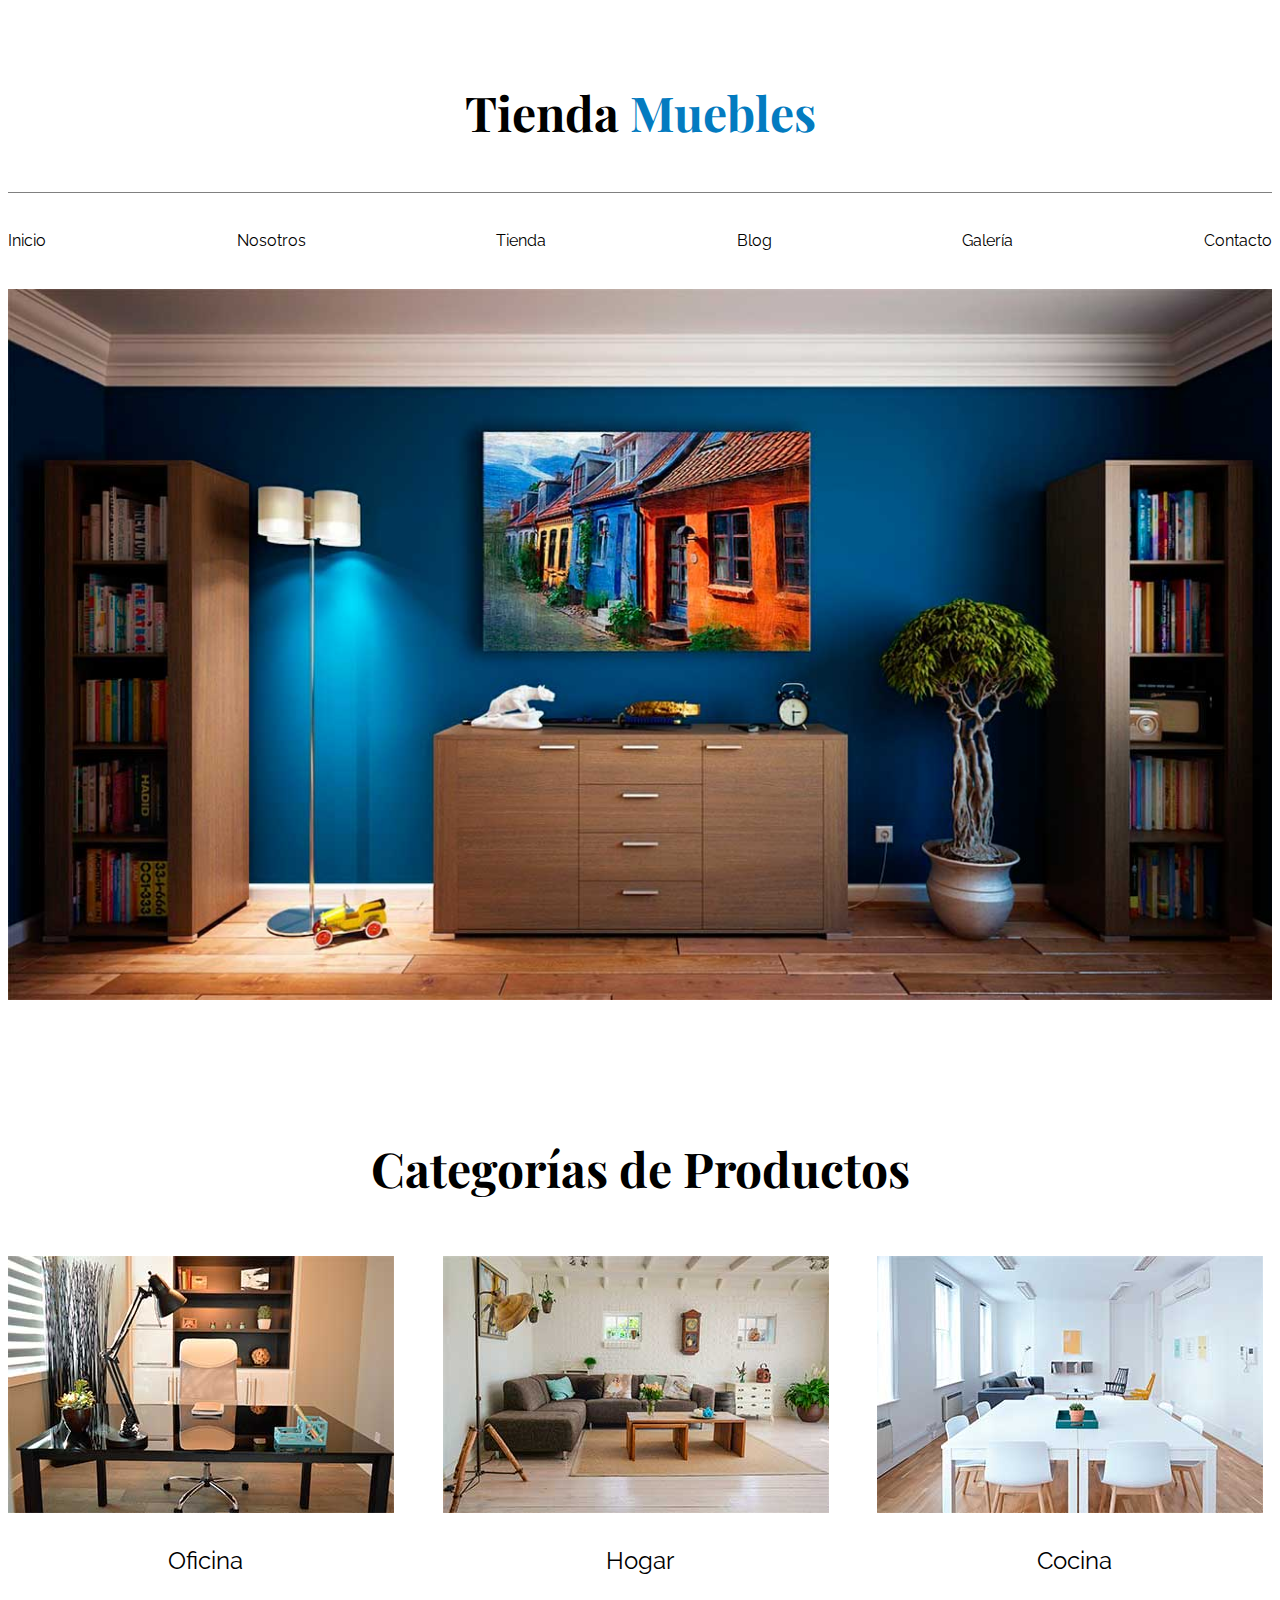
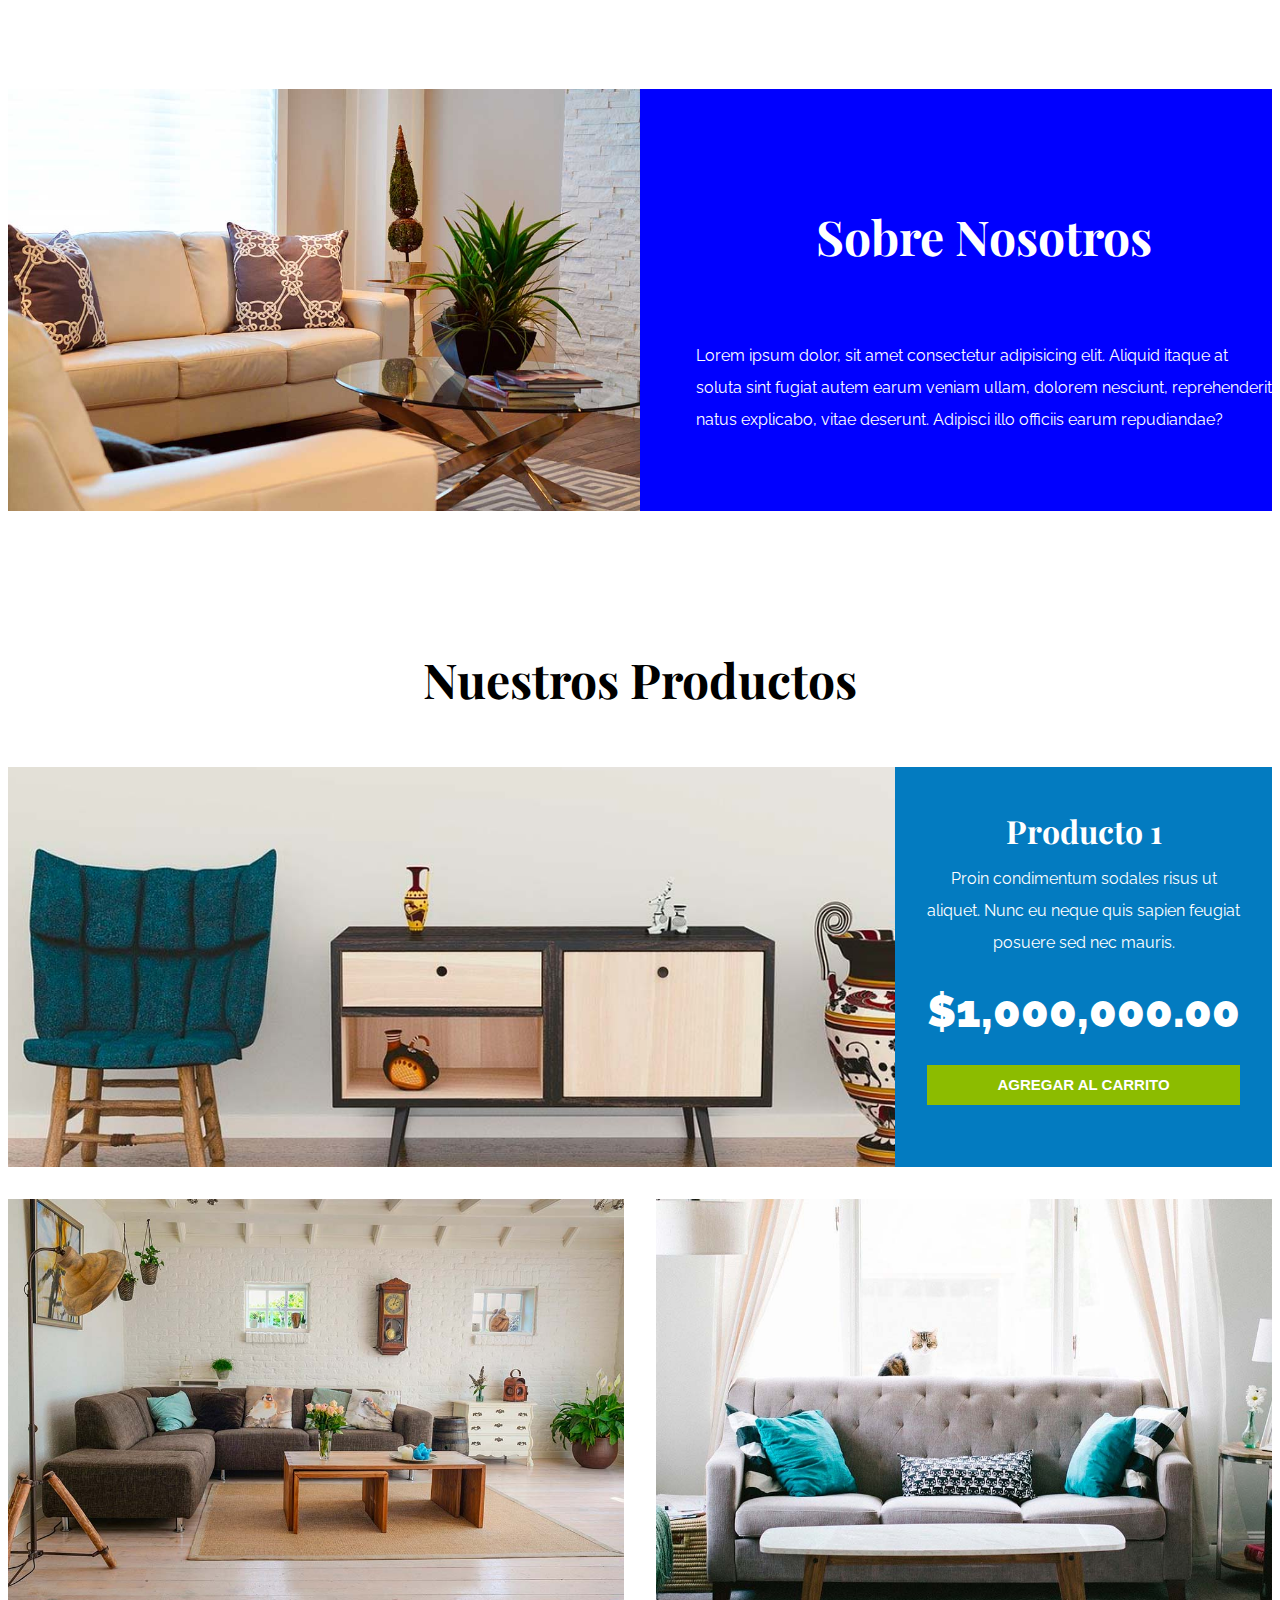
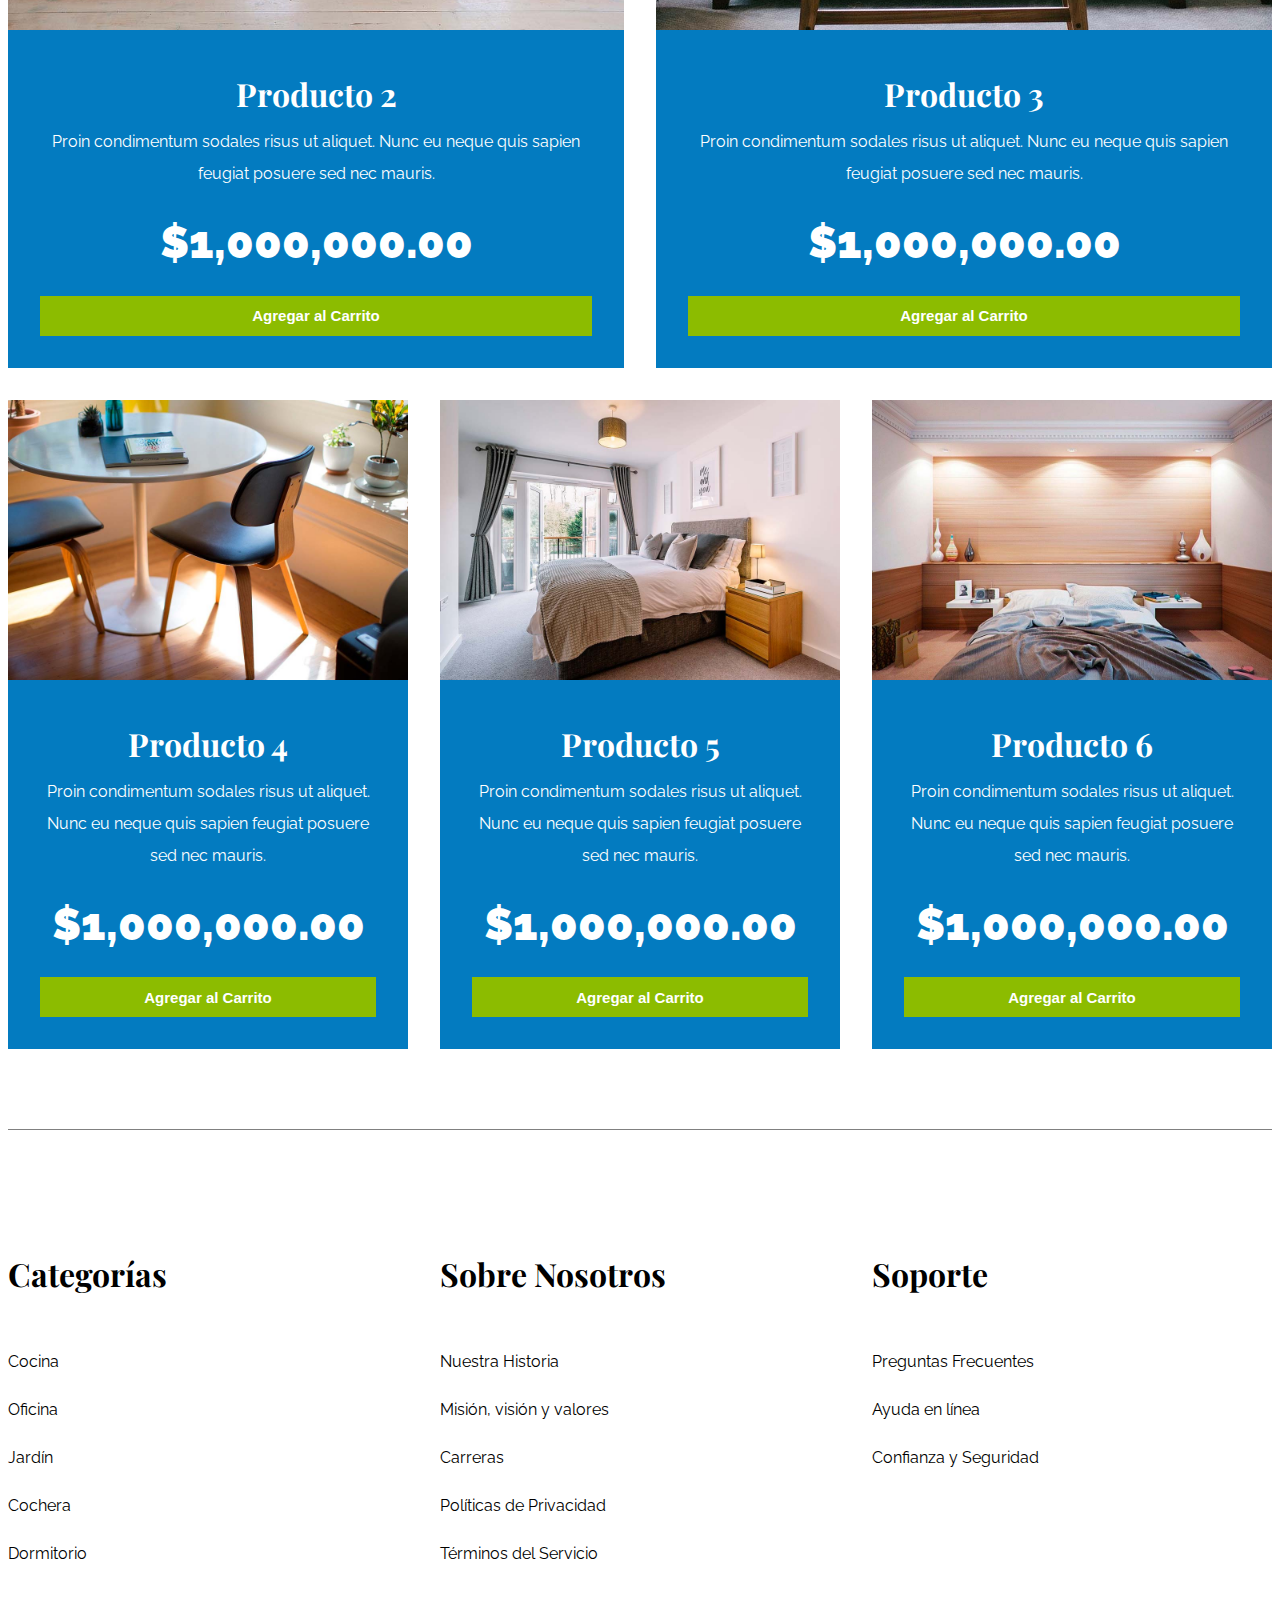
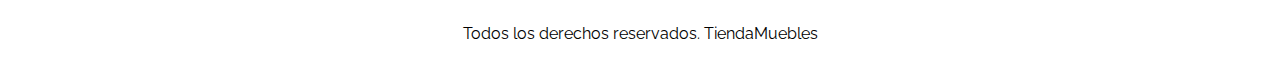
<file: index.html>
<!DOCTYPE html>
<html lang="en">
  <head>
    <meta charset="UTF-8" />
    <meta name="viewport" content="width=device-width, initial-scale=1.0" />
    <link rel="stylesheet" href="./styles.css" />
    <title>Document</title>
  </head>
  <body>
    <header>
      <h1 class="titulo">Tienda <span class="mueble">Muebles</span></h1>
      <div class="navegacion">
        <nav>
          <ul>
            <li><a href="#">Inicio</a></li>
            <li><a href="/nosotros.html">Nosotros</a></li>
            <li><a href="/tienda.html">Tienda</a></li>
            <li><a href="/blog.html">Blog</a></li>
            <li><a href="/galeria.html">Galería</a></li>
            <li><a href="/contacto.html">Contacto</a></li>
          </ul>
        </nav>
      </div>
    </header>
    <img class="imagen-1" src="/img/principal.jpg" alt="imagen principal" />
    <main>
      <section class="categories">
        <h2>Categorías de Productos</h2>
        <div class="listado">
          <div>
            <img src="/img/categoria1.jpg" alt="" />
            <a href="#">Oficina</a>
          </div>
          <div>
            <img src="/img/categoria2.jpg" alt="" />
            <a href="#">Hogar</a>
          </div>
          <div>
            <img src="/img/categoria3.jpg" alt="" />
            <a href="#">Cocina</a>
          </div>
        </div>
      </section>
      <section class="sobre-nosotros">
        <img src="/img/nosotros.jpg" alt="" />
        <div class="nosotros">
          <h2>Sobre Nosotros</h2>
          <p>
            Lorem ipsum dolor, sit amet consectetur adipisicing elit. Aliquid
            itaque at soluta sint fugiat autem earum veniam ullam, dolorem
            nesciunt, reprehenderit natus explicabo, vitae deserunt. Adipisci
            illo officiis earum repudiandae?
          </p>
        </div>
      </section>
      <section class="principal">
        <h2>Nuestros Productos</h2>
        <div class="lista-productos">
          <article class="producto">
            <img src="/img/producto1.jpg" alt="" />
            <div class="texto-producto">
              <h3>Producto 1</h3>
              <p>
                Proin condimentum sodales risus ut aliquet. Nunc eu neque quis
                sapien feugiat posuere sed nec mauris.
              </p>
              <p class="precio">$1,000,000.00</p>
              <button class="btn">AGREGAR AL CARRITO</button>
            </div>
          </article>
          <article class="producto">
            <img src="/img/producto2.jpg" alt="" />
            <div class="texto-producto">
              <h3>Producto 2</h3>
              <p>
                Proin condimentum sodales risus ut aliquet. Nunc eu neque quis
                sapien feugiat posuere sed nec mauris.
              </p>
              <p class="precio">$1,000,000.00</p>
              <button class="btn">Agregar al Carrito</button>
            </div>
          </article>
          <article class="producto">
            <img src="/img/producto3.jpg" alt="" />
            <div class="texto-producto">
              <h3>Producto 3</h3>
              <p>
                Proin condimentum sodales risus ut aliquet. Nunc eu neque quis
                sapien feugiat posuere sed nec mauris.
              </p>
              <p class="precio">$1,000,000.00</p>
              <button class="btn">Agregar al Carrito</button>
            </div>
          </article>
          <article class="producto">
            <img src="/img/producto4.jpg" alt="" />
            <div class="texto-producto">
              <h3>Producto 4</h3>
              <p>
                Proin condimentum sodales risus ut aliquet. Nunc eu neque quis
                sapien feugiat posuere sed nec mauris.
              </p>
              <p class="precio">$1,000,000.00</p>
              <button class="btn">Agregar al Carrito</button>
            </div>
          </article>
          <article class="producto">
            <img src="/img/producto5.jpg" alt="" />
            <div class="texto-producto">
              <h3>Producto 5</h3>
              <p>
                Proin condimentum sodales risus ut aliquet. Nunc eu neque quis
                sapien feugiat posuere sed nec mauris.
              </p>
              <p class="precio">$1,000,000.00</p>
              <button class="btn">Agregar al Carrito</button>
            </div>
          </article>
          <article class="producto">
            <img src="/img/producto6.jpg" alt="" />
            <div class="texto-producto">
              <h3>Producto 6</h3>
              <p>
                Proin condimentum sodales risus ut aliquet. Nunc eu neque quis
                sapien feugiat posuere sed nec mauris.
              </p>
              <p class="precio">$1,000,000.00</p>
              <button class="btn">Agregar al Carrito</button>
            </div>
          </article>
        </div>
      </section>
    </main>
    <footer>
      <div class="grid-footer container">
        <div>
          <h3>Categorías</h3>
          <nav class="menu">
            <a href="#">Cocina</a>
            <a href="#">Oficina</a>
            <a href="#">Jardín</a>
            <a href="#">Cochera</a>
            <a href="#">Dormitorio</a>
          </nav>
        </div>
        <div>
          <h3>Sobre Nosotros</h3>
          <nav class="menu">
            <a href="#">Nuestra Historia</a>
            <a href="#">Misión, visión y valores</a>
            <a href="#">Carreras</a>
            <a href="#">Políticas de Privacidad</a>
            <a href="#">Términos del Servicio</a>
          </nav>
        </div>
        <div>
          <h3>Soporte</h3>
          <nav class="menu">
            <a href="#">Preguntas Frecuentes</a>
            <a href="#">Ayuda en línea</a>
            <a href="#">Confianza y Seguridad</a>
          </nav>
        </div>
      </div>
      <p class="derechos">Todos los derechos reservados. TiendaMuebles</p>
    </footer>
  </body>
</html>
</file>
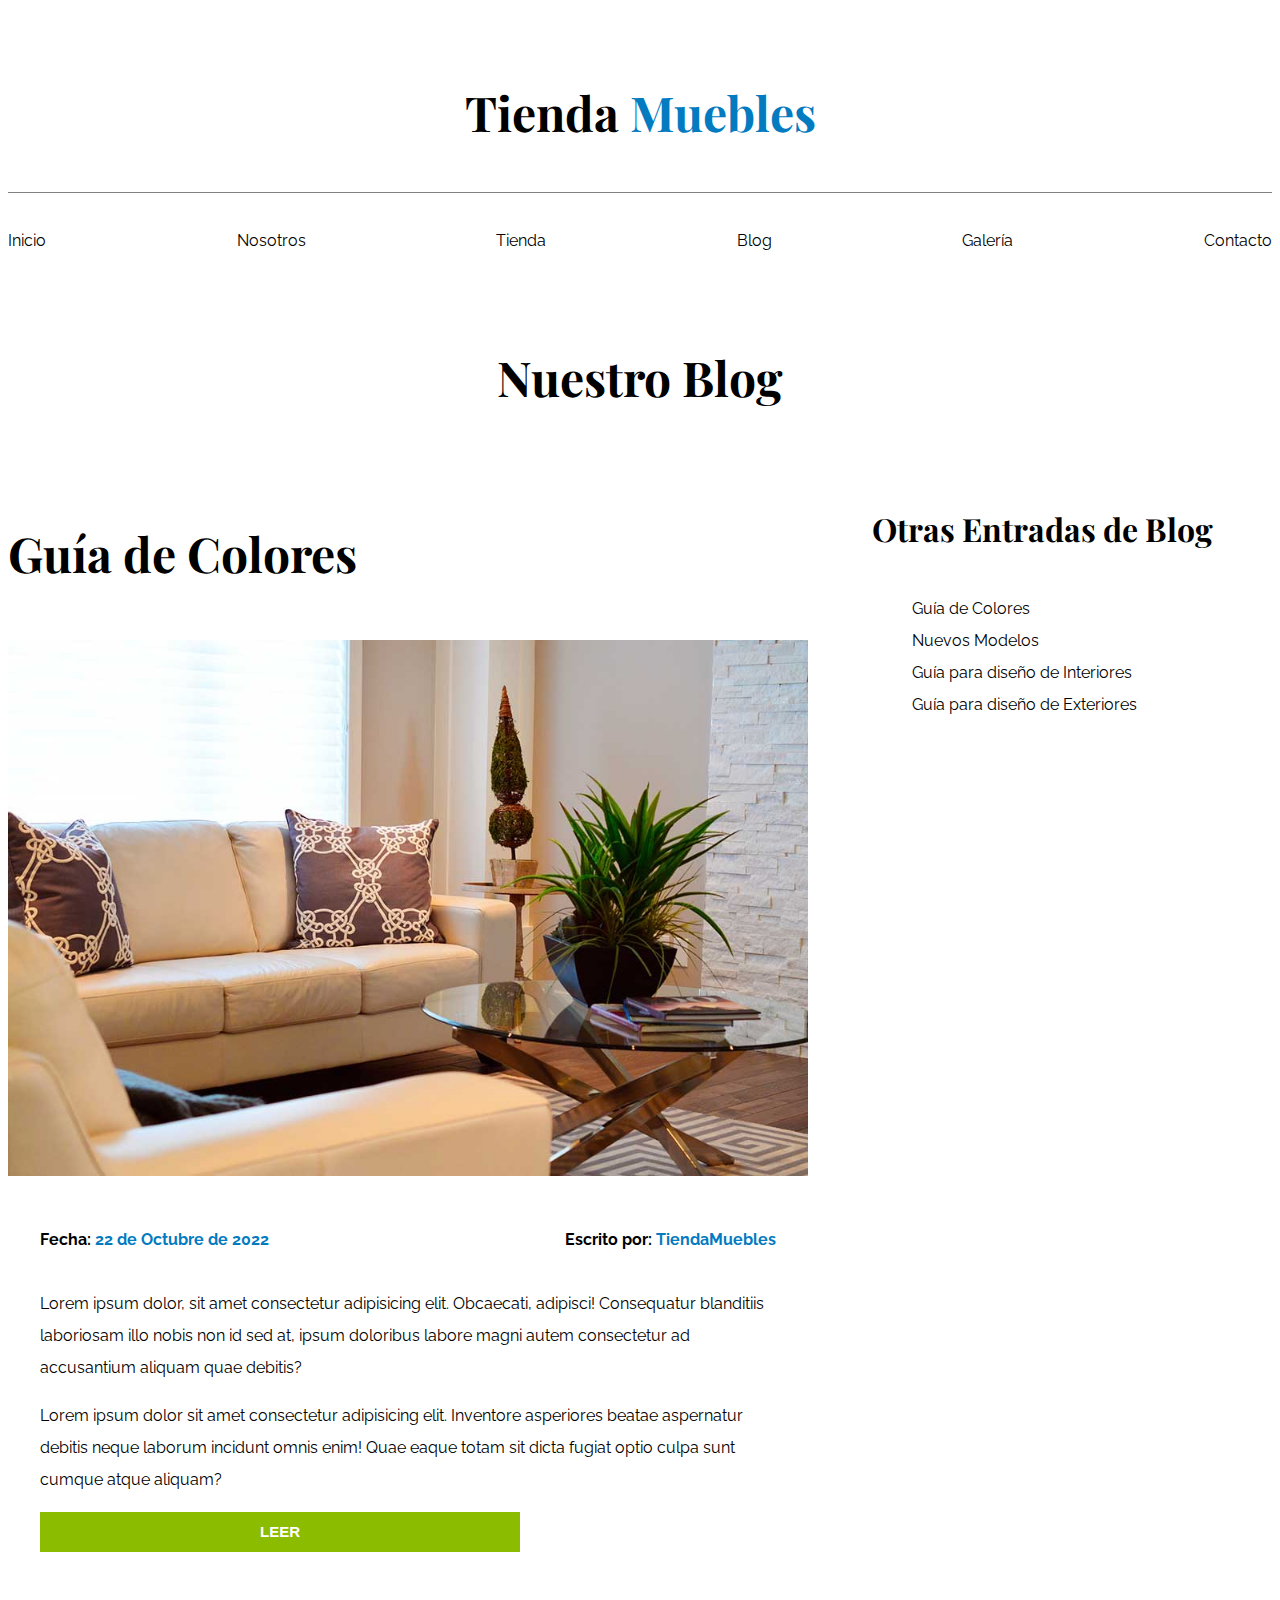
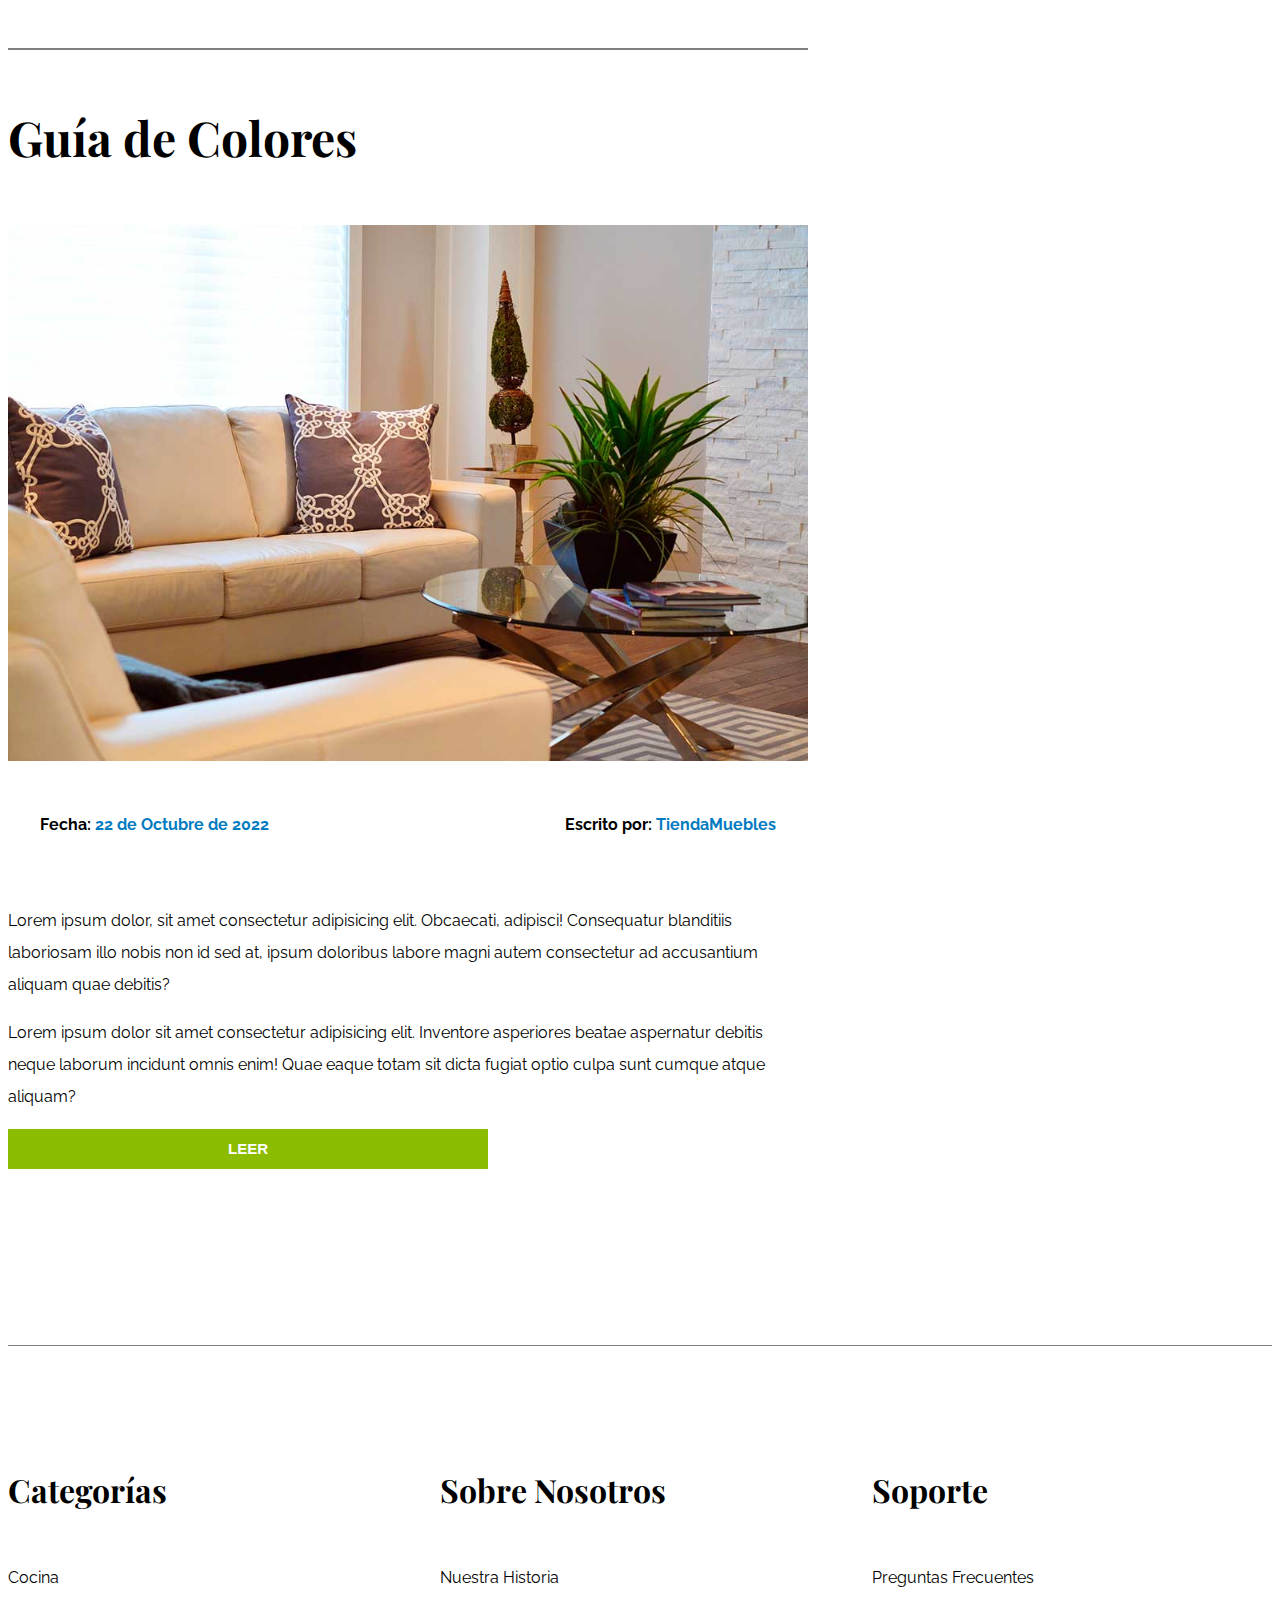
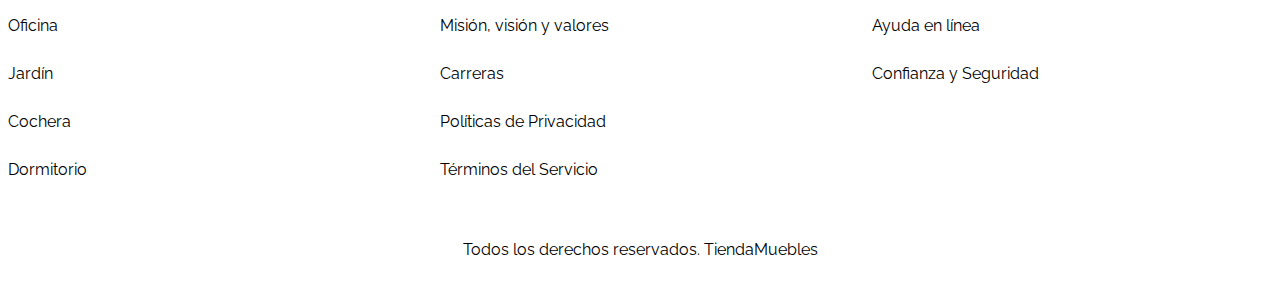
<file: blog.html>
<!DOCTYPE html>
<html lang="en">
  <head>
    <meta charset="UTF-8" />
    <meta name="viewport" content="width=device-width, initial-scale=1.0" />
    <link rel="stylesheet" href="./styles.css" />
    <title>Document</title>
  </head>
  <body>
    <div>
      <header>
        <h1 class="titulo">Tienda <span class="mueble">Muebles</span></h1>
        <div class="navegacion">
          <nav>
            <ul>
              <li><a href="/index.html">Inicio</a></li>
              <li><a href="/nosotros.html">Nosotros</a></li>
              <li><a href="/tienda.html">Tienda</a></li>
              <li><a href="/blog.html">Blog</a></li>
              <li><a href="/galeria.html">Galería</a></li>
              <li><a href="/contacto.html">Contacto</a></li>
            </ul>
          </nav>
        </div>
      </header>
      <main class="container">
        <h2>Nuestro Blog</h2>
        <section class="blog-contain">
          <div class="blog">
            <article class="presentacion">
              <h2>Guía de Colores</h2>
              <div>
                <img src="/img/nosotros.jpg" alt="" />
              </div>
              <div class="texto-blog">
                <div class="texto-base">
                  <p>Fecha: <span>22 de Octubre de 2022</span></p>
                  <p>Escrito por: <span>TiendaMuebles</span></p>
                </div>
                <div>
                  <p>
                    Lorem ipsum dolor, sit amet consectetur adipisicing elit.
                    Obcaecati, adipisci! Consequatur blanditiis laboriosam illo
                    nobis non id sed at, ipsum doloribus labore magni autem
                    consectetur ad accusantium aliquam quae debitis?
                  </p>
                  <p>
                    Lorem ipsum dolor sit amet consectetur adipisicing elit.
                    Inventore asperiores beatae aspernatur debitis neque laborum
                    incidunt omnis enim! Quae eaque totam sit dicta fugiat optio
                    culpa sunt cumque atque aliquam?
                  </p>
                  <button class="btn max-width">LEER</button>
                </div>
              </div>
            </article>
            <article class="presentacion">
              <h2>Guía de Colores</h2>
              <div>
                <img src="/img/nosotros.jpg" alt="" />
              </div>
              <div class="texto-blog">
                <div class="texto-base">
                  <p>Fecha: <span>22 de Octubre de 2022</span></p>
                  <p>Escrito por: <span>TiendaMuebles</span></p>
                </div>
              </div>
              <div>
                <p>
                  Lorem ipsum dolor, sit amet consectetur adipisicing elit.
                  Obcaecati, adipisci! Consequatur blanditiis laboriosam illo
                  nobis non id sed at, ipsum doloribus labore magni autem
                  consectetur ad accusantium aliquam quae debitis?
                </p>
                <p>
                  Lorem ipsum dolor sit amet consectetur adipisicing elit.
                  Inventore asperiores beatae aspernatur debitis neque laborum
                  incidunt omnis enim! Quae eaque totam sit dicta fugiat optio
                  culpa sunt cumque atque aliquam?
                </p>
                <button class="btn max-width">LEER</button>
              </div>
            </article>
          </div>
          <aside>
            <h3>Otras Entradas de Blog</h3>
            <ul>
              <li>
                <a href="#">Guía de Colores</a>
              </li>
              <li>
                <a href="#">Nuevos Modelos</a>
              </li>
              <li>
                <a href="#">Guía para diseño de Interiores</a>
              </li>
              <li>
                <a href="#">Guía para diseño de Exteriores</a>
              </li>
            </ul>
          </aside>
        </section>
        
      </main>
      <footer>
        <div class="grid-footer container">
          <div>
            <h3>Categorías</h3>
            <nav class="menu">
              <a href="#">Cocina</a>
              <a href="#">Oficina</a>
              <a href="#">Jardín</a>
              <a href="#">Cochera</a>
              <a href="#">Dormitorio</a>
            </nav>
          </div>
          <div>
            <h3>Sobre Nosotros</h3>
            <nav class="menu">
              <a href="#">Nuestra Historia</a>
              <a href="#">Misión, visión y valores</a>
              <a href="#">Carreras</a>
              <a href="#">Políticas de Privacidad</a>
              <a href="#">Términos del Servicio</a>
            </nav>
          </div>
          <div>
            <h3>Soporte</h3>
            <nav class="menu">
              <a href="#">Preguntas Frecuentes</a>
              <a href="#">Ayuda en línea</a>
              <a href="#">Confianza y Seguridad</a>
            </nav>
          </div>
        </div>
        <p class="derechos">Todos los derechos reservados. TiendaMuebles</p>
      </footer>
    </div>
  </body>
</html>
</file>
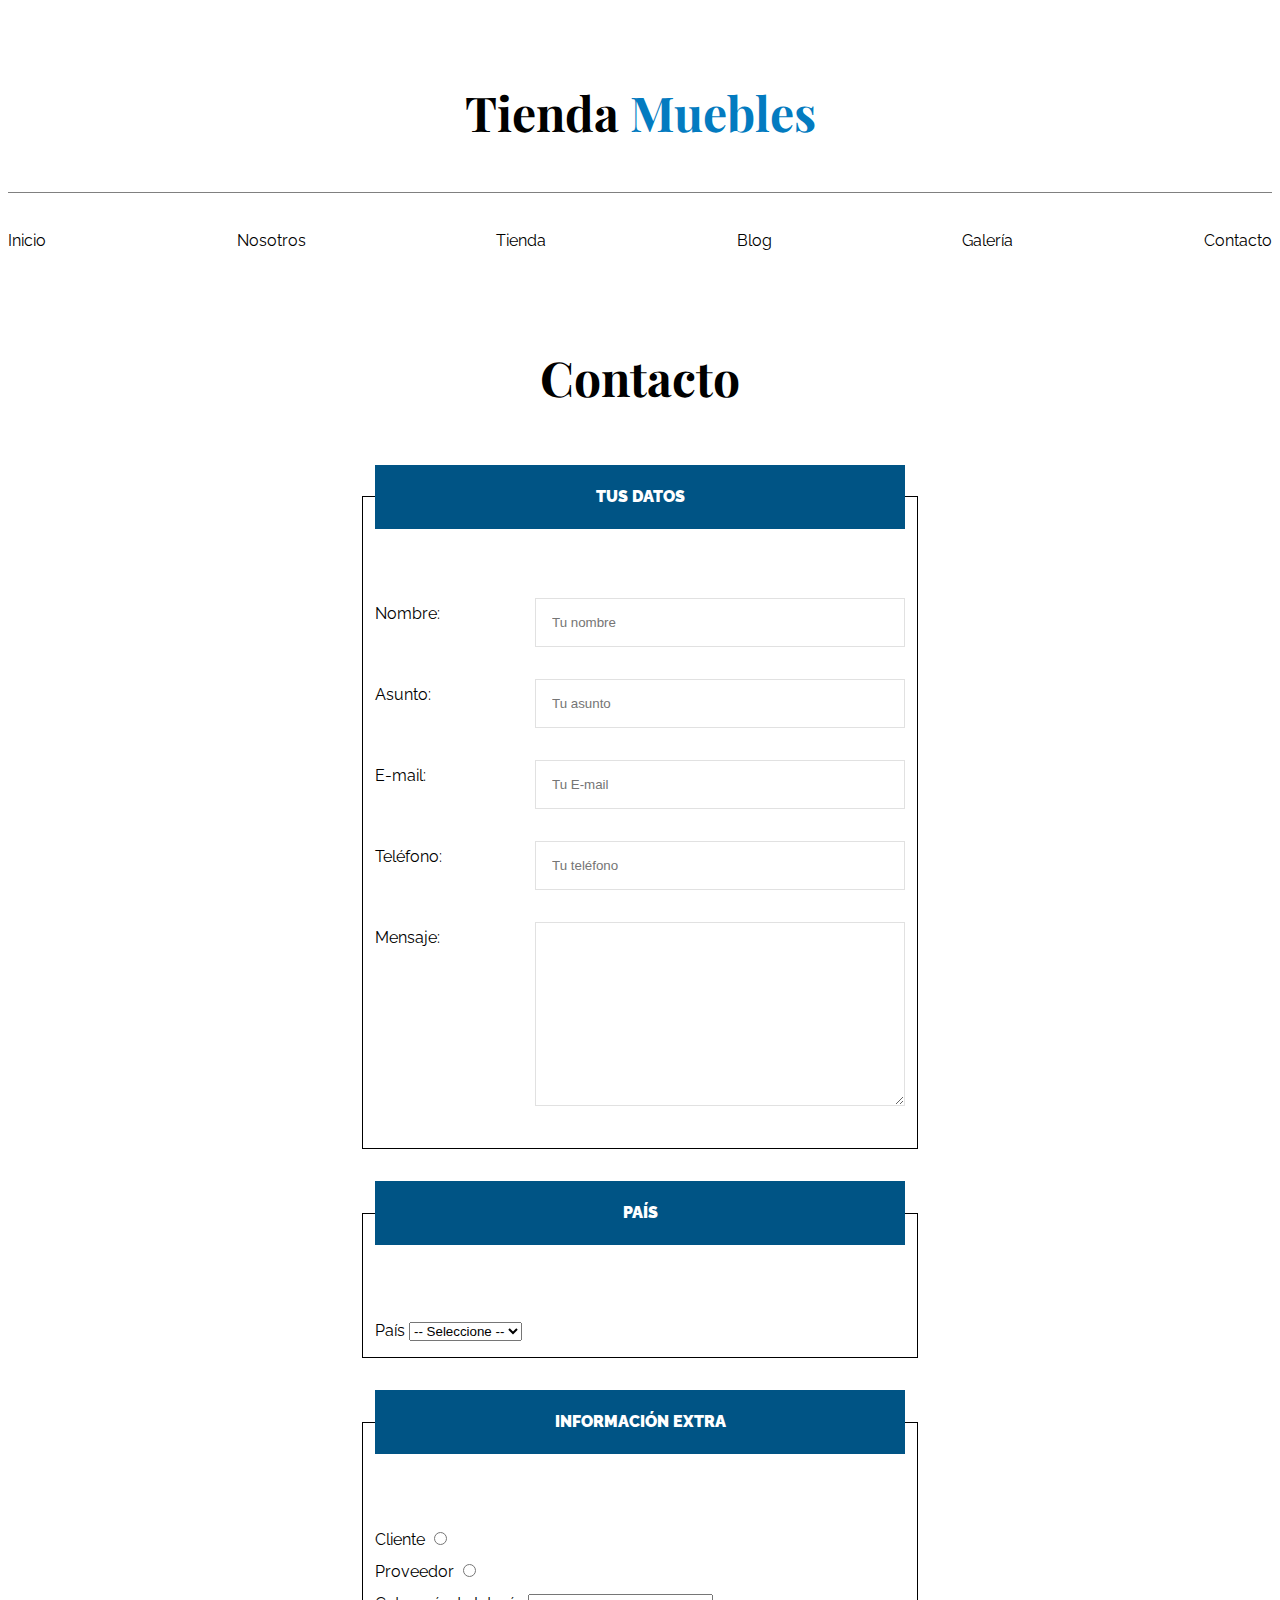
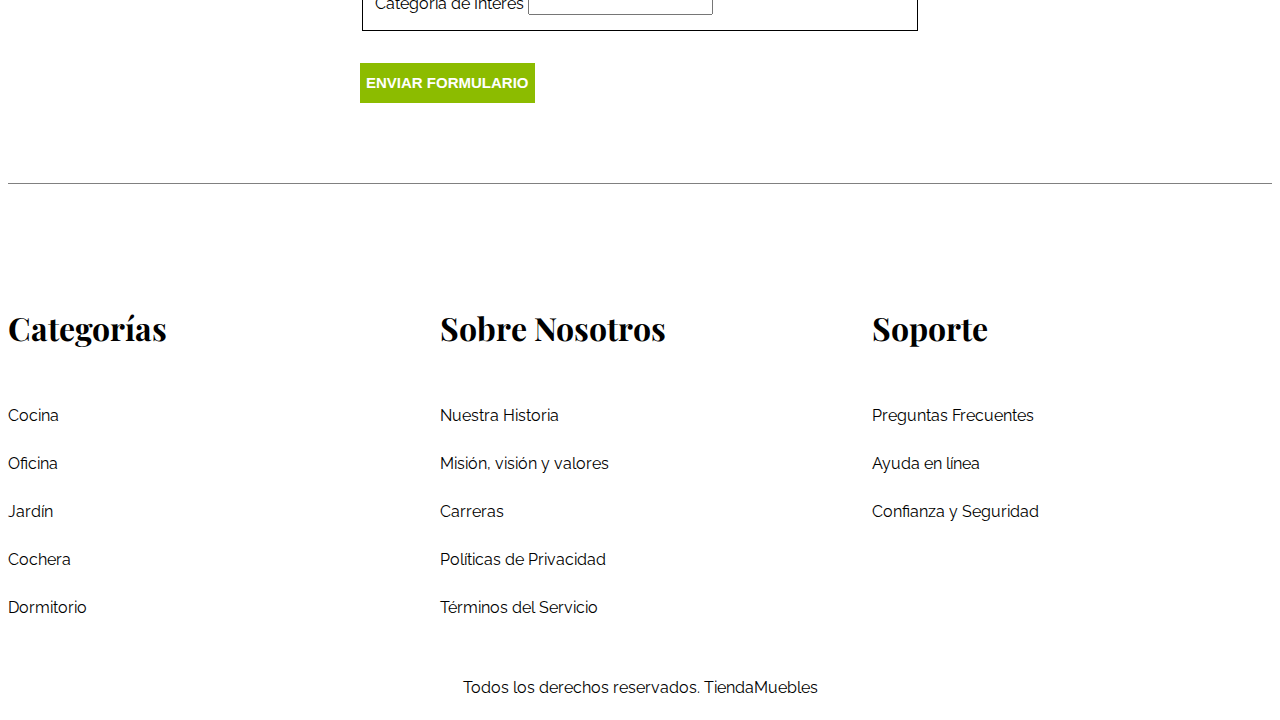
<file: contacto.html>
<!DOCTYPE html>
<html lang="en">
  <head>
    <meta charset="UTF-8" />
    <meta name="viewport" content="width=device-width, initial-scale=1.0" />
    <link rel="stylesheet" href="./styles.css" />
    <title>Document</title>
  </head>
  <body>
    <div>
      <header>
        <h1 class="titulo">Tienda <span class="mueble">Muebles</span></h1>
        <div class="navegacion">
          <nav>
            <ul>
              <li><a href="/index.html">Inicio</a></li>
              <li><a href="/nosotros.html">Nosotros</a></li>
              <li><a href="/tienda.html">Tienda</a></li>
              <li><a href="/blog.html">Blog</a></li>
              <li><a href="/galeria.html">Galería</a></li>
              <li><a href="/contacto.html">Contacto</a></li>
            </ul>
          </nav>
        </div>
      </header>
      <main>
        <h2>Contacto</h2>
        <form class="formulario">
          <fieldset>
            <legend>Tus datos</legend>
            <div class="campo">
              <label for="nombre">Nombre: </label>
              <input type="text" id="nombre" placeholder="Tu nombre" required />
            </div>
            <div class="campo">
              <label for="nombre">Asunto: </label>
              <input type="text" id="asunto" placeholder="Tu asunto" />
            </div>
            <div class="campo">
              <label for="email">E-mail: </label>
              <input type="email" id="email" placeholder="Tu E-mail" required />
            </div>
            <div class="campo">
              <label for="teléfono">Teléfono: </label>
              <input type="tel" id="tel" placeholder="Tu teléfono" />
            </div>
            <div class="campo">
              <label for="text">Mensaje: </label>
              <textarea cols="25" rows="10"></textarea>
            </div>
          </fieldset>
          <fieldset>
            <legend>País</legend>
            <div>
              <label for="país">País</label>
              <select name="" id="país">
                <option value>-- Seleccione --</option>
                <option value="MX">México</option>
                <option value="PE">Perú</option>
                <option value="AR">Argentina</option>
                <option value="CO">Colombia</option>
                <option value="CL">Chile</option>
                <option value="ES">España</option>
              </select>
            </div>
          </fieldset>
          <fieldset>
            <legend>Información Extra</legend>
            <div>
              <label for="cliente">Cliente</label>
              <input type="radio" name="tipo" id="cliente" value="cliente" />
            </div>
            <div>
              <label for="proveedor">Proveedor</label>
              <input
                type="radio"
                name="tipo"
                id="proveedor"
                value="proveedor"
              />
            </div>
            <div>
              <label for="categoria">Categoría de Interés</label>
              <input list="categorias" name="categorias" />
              <datalist id="categorias">
                <option value="Cocina"></option>
                <option value="Exterior"></option>
                <option value="Recamaras"></option>
                <option value="Oficina"></option>
                <option value="Televisión"></option>
              </datalist>
            </div>
          </fieldset>
          <button class="btn">ENVIAR FORMULARIO</button>
        </form>
      </main>
      <footer>
        <div class="grid-footer container">
          <div>
            <h3>Categorías</h3>
            <nav class="menu">
              <a href="#">Cocina</a>
              <a href="#">Oficina</a>
              <a href="#">Jardín</a>
              <a href="#">Cochera</a>
              <a href="#">Dormitorio</a>
            </nav>
          </div>
          <div>
            <h3>Sobre Nosotros</h3>
            <nav class="menu">
              <a href="#">Nuestra Historia</a>
              <a href="#">Misión, visión y valores</a>
              <a href="#">Carreras</a>
              <a href="#">Políticas de Privacidad</a>
              <a href="#">Términos del Servicio</a>
            </nav>
          </div>
          <div>
            <h3>Soporte</h3>
            <nav class="menu">
              <a href="#">Preguntas Frecuentes</a>
              <a href="#">Ayuda en línea</a>
              <a href="#">Confianza y Seguridad</a>
            </nav>
          </div>
        </div>
        <p class="derechos">Todos los derechos reservados. TiendaMuebles</p>
      </footer>
    </div>
  </body>
</html>
</file>
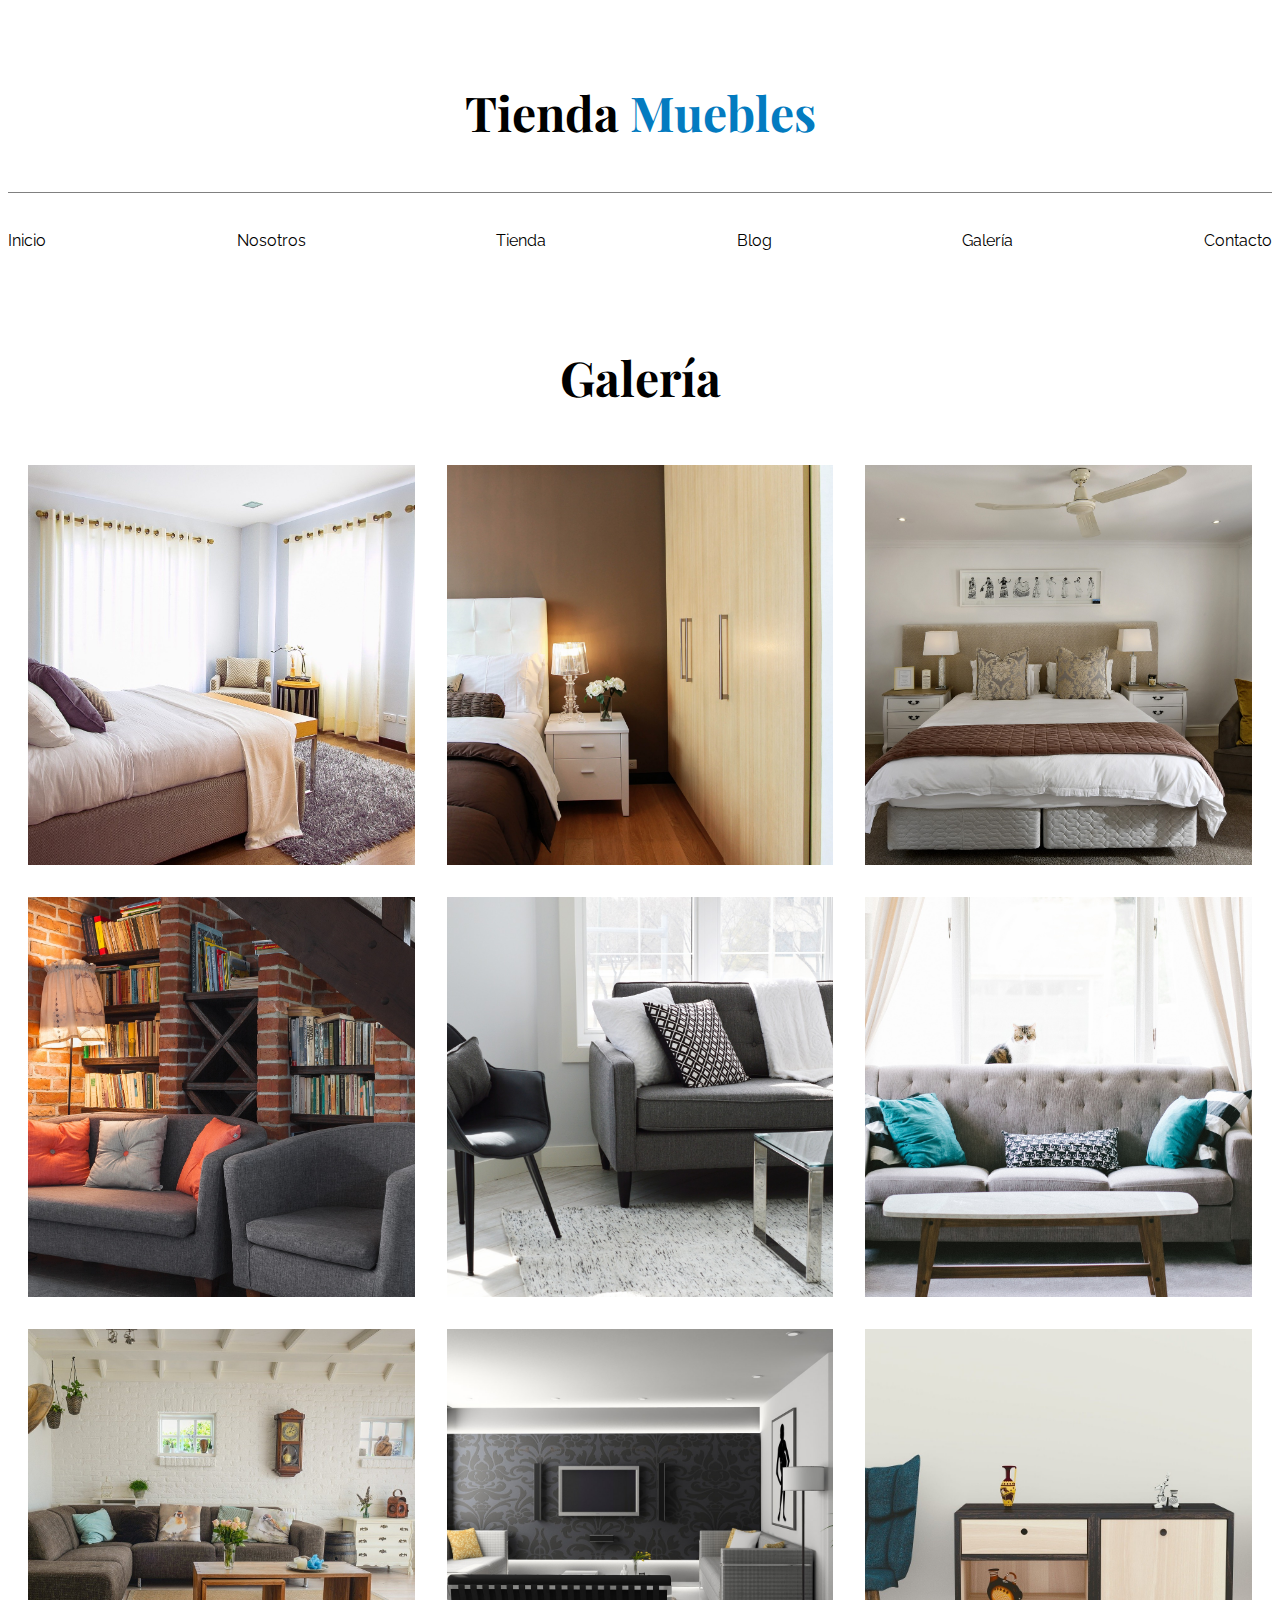
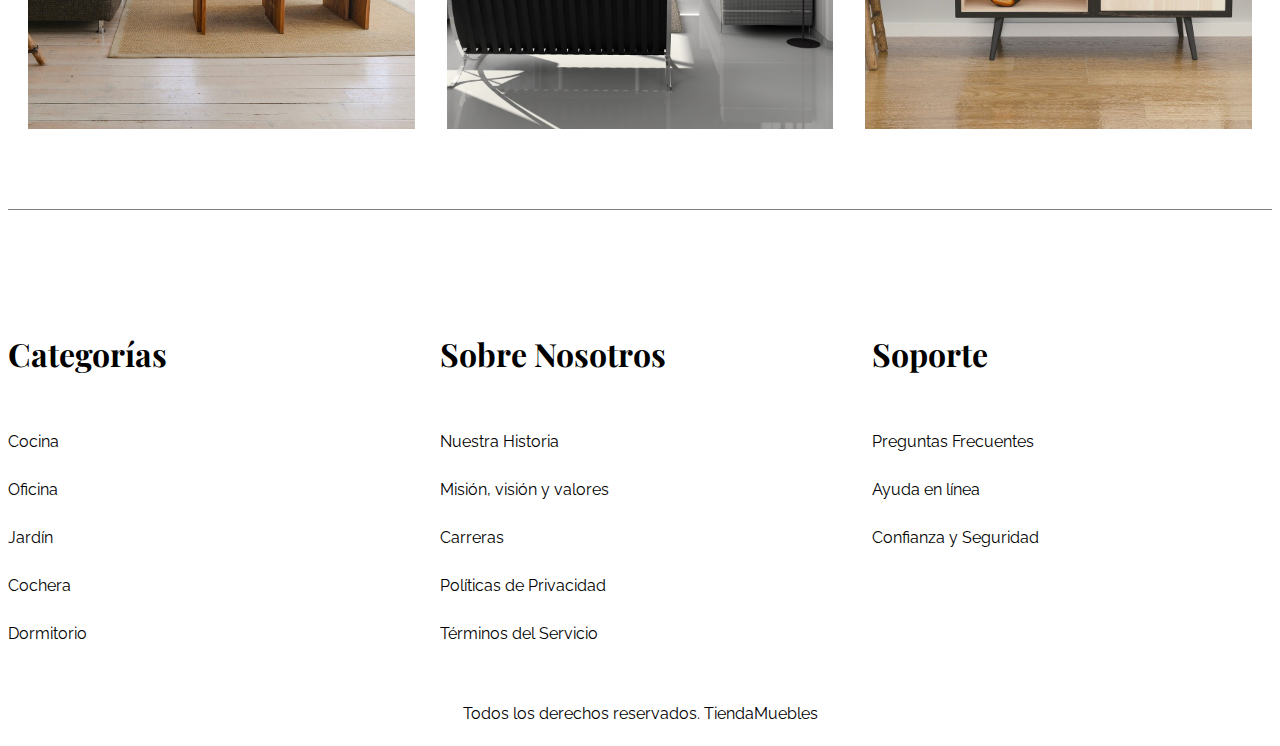
<file: galeria.html>
<!DOCTYPE html>
<html lang="en">
  <head>
    <meta charset="UTF-8" />
    <meta name="viewport" content="width=device-width, initial-scale=1.0" />
    <link rel="stylesheet" href="./styles.css">
    <title>Document</title>
  </head>
  <body>
    <header>
      <h1 class="titulo">Tienda <span class="mueble">Muebles</span></h1>
        <div class="navegacion">
        <nav>
          <ul>
            <li><a href="/index.html">Inicio</a></li>
            <li><a href="/nosotros.html">Nosotros</a></li>
            <li><a href="/tienda.html">Tienda</a></li>
            <li><a href="/blog.html">Blog</a></li>
            <li><a href="/galeria.html">Galería</a></li>
            <li><a href="/contacto.html">Contacto</a></li>
          </ul>
        </nav>
      </div>
    </header>
    <main class="container">
      <h2>Galería</h2>
      <div class="galeria">
        <div><a href="/img/galeria_01.jpg"><img src="/img/galeria_01.jpg" alt=""></a></div>
        <div><a href="/img/galeria_02.jpg"><img src="/img/galeria_02.jpg" alt=""></a></div>
        <div><a href="/img/galeria_03.jpg"><img src="/img/galeria_03.jpg" alt=""></a></div>
        <div><a href="/img/galeria_04.jpg"><img src="/img/galeria_04.jpg" alt=""></a></div>
        <div><a href="/img/galeria_05.jpg"><img src="/img/galeria_05.jpg" alt=""></a></div>
        <div><a href="/img/galeria_06.jpg"><img src="/img/galeria_06.jpg" alt=""></a></div>
        <div><a href="/img/galeria_07.jpg"><img src="/img/galeria_07.jpg" alt=""></a></div>
        <div><a href="/img/galeria_08.jpg"><img src="/img/galeria_08.jpg" alt=""></a></div>
        <div><a href="/img/galeria_09.jpg"><img src="/img/galeria_09.jpg" alt=""></a></div>
      </div>
    </main>
    <footer>
      <div class="grid-footer container">
        <div>
          <h3>Categorías</h3>
          <nav class="menu">
            <a href="#">Cocina</a>
            <a href="#">Oficina</a>
            <a href="#">Jardín</a>
            <a href="#">Cochera</a>
            <a href="#">Dormitorio</a>
          </nav>
        </div>
        <div>
          <h3>Sobre Nosotros</h3>
          <nav class="menu">
            <a href="#">Nuestra Historia</a>
            <a href="#">Misión, visión y valores</a>
            <a href="#">Carreras</a>
            <a href="#">Políticas de Privacidad</a>
            <a href="#">Términos del Servicio</a>
          </nav>
        </div>
        <div>
          <h3>Soporte</h3>
          <nav class="menu">
            <a href="#">Preguntas Frecuentes</a>
            <a href="#">Ayuda en línea</a>
            <a href="#">Confianza y Seguridad</a>
          </nav>
        </div>
      </div>
      <p class="derechos">Todos los derechos reservados. TiendaMuebles</p>
    </footer>
  </body>
</html>
</file>
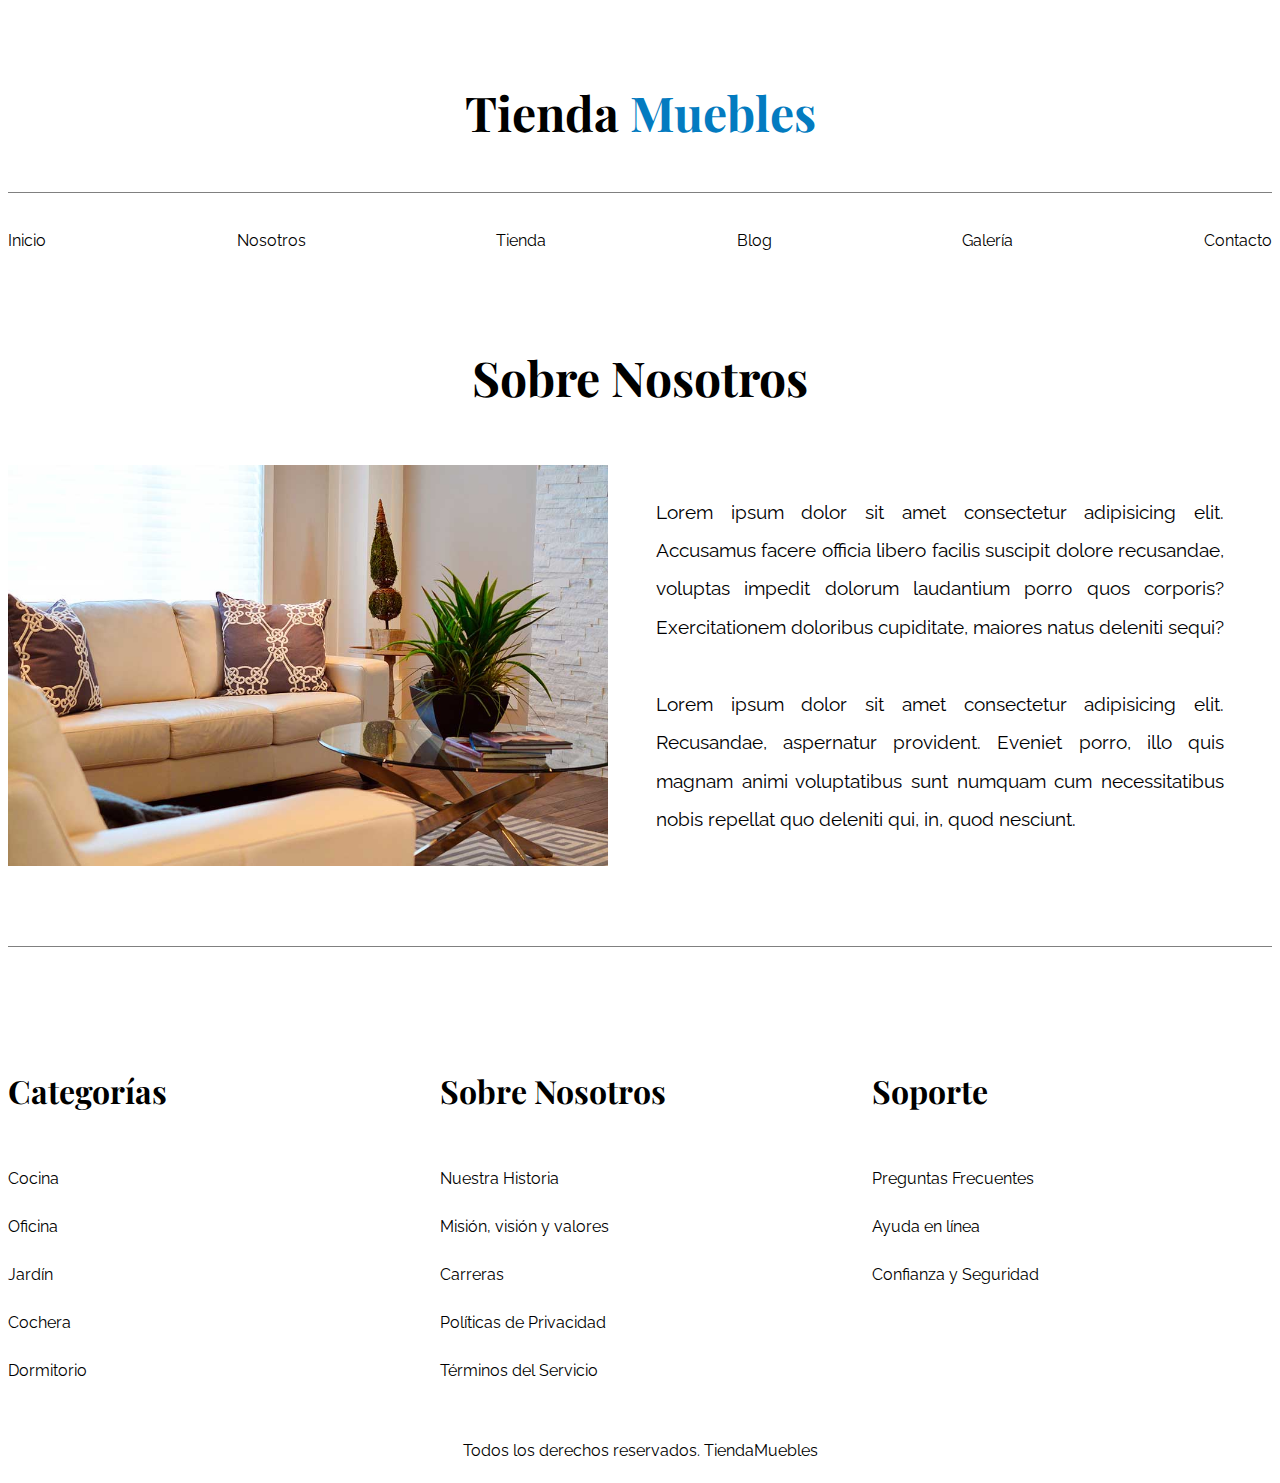
<file: nosotros.html>
<!DOCTYPE html>
<html lang="en">
  <head>
    <meta charset="UTF-8" />
    <meta name="viewport" content="width=device-width, initial-scale=1.0" />
    <link rel="stylesheet" href="./styles.css" />
    <title>Document</title>
  </head>
  <body>
    <header>
      <h1 class="titulo">Tienda <span class="mueble">Muebles</span></h1>
      <div class="navegacion">
        <nav>
          <ul>
            <li><a href="/index.html">Inicio</a></li>
            <li><a href="/nosotros.html">Nosotros</a></li>
            <li><a href="/tienda.html">Tienda</a></li>
            <li><a href="/blog.html">Blog</a></li>
            <li><a href="/galeria.html">Galería</a></li>
            <li><a href="/contacto.html">Contacto</a></li>
          </ul>
        </nav>
      </div>
    </header>
    <main class="container">
      <h2>Sobre Nosotros</h2>
      <div class="texto-nosotros">
        <img width="600px" src="/img/nosotros.jpg" alt="img nosotros" />
          <span class="descripcion-nosotros">
            Lorem ipsum dolor sit amet consectetur adipisicing elit. Accusamus
            facere officia libero facilis suscipit dolore recusandae, voluptas
            impedit dolorum laudantium porro quos corporis? Exercitationem
            doloribus cupiditate, maiores natus deleniti sequi? 
            <br>
            <br>
            Lorem ipsum dolor sit amet consectetur adipisicing elit. Recusandae,
            aspernatur provident. Eveniet porro, illo quis magnam animi
            voluptatibus sunt numquam cum necessitatibus nobis repellat quo
            deleniti qui, in, quod nesciunt.
          </span>
      </div>
    </main>
    <footer>
      <div class="grid-footer container">
        <div>
          <h3>Categorías</h3>
          <nav class="menu">
            <a href="#">Cocina</a>
            <a href="#">Oficina</a>
            <a href="#">Jardín</a>
            <a href="#">Cochera</a>
            <a href="#">Dormitorio</a>
          </nav>
        </div>
        <div>
          <h3>Sobre Nosotros</h3>
          <nav class="menu">
            <a href="#">Nuestra Historia</a>
            <a href="#">Misión, visión y valores</a>
            <a href="#">Carreras</a>
            <a href="#">Políticas de Privacidad</a>
            <a href="#">Términos del Servicio</a>
          </nav>
        </div>
        <div>
          <h3>Soporte</h3>
          <nav class="menu">
            <a href="#">Preguntas Frecuentes</a>
            <a href="#">Ayuda en línea</a>
            <a href="#">Confianza y Seguridad</a>
          </nav>
        </div>
      </div>
      <p class="derechos">Todos los derechos reservados. TiendaMuebles</p>
    </footer>
  </body>
</html>
</file>
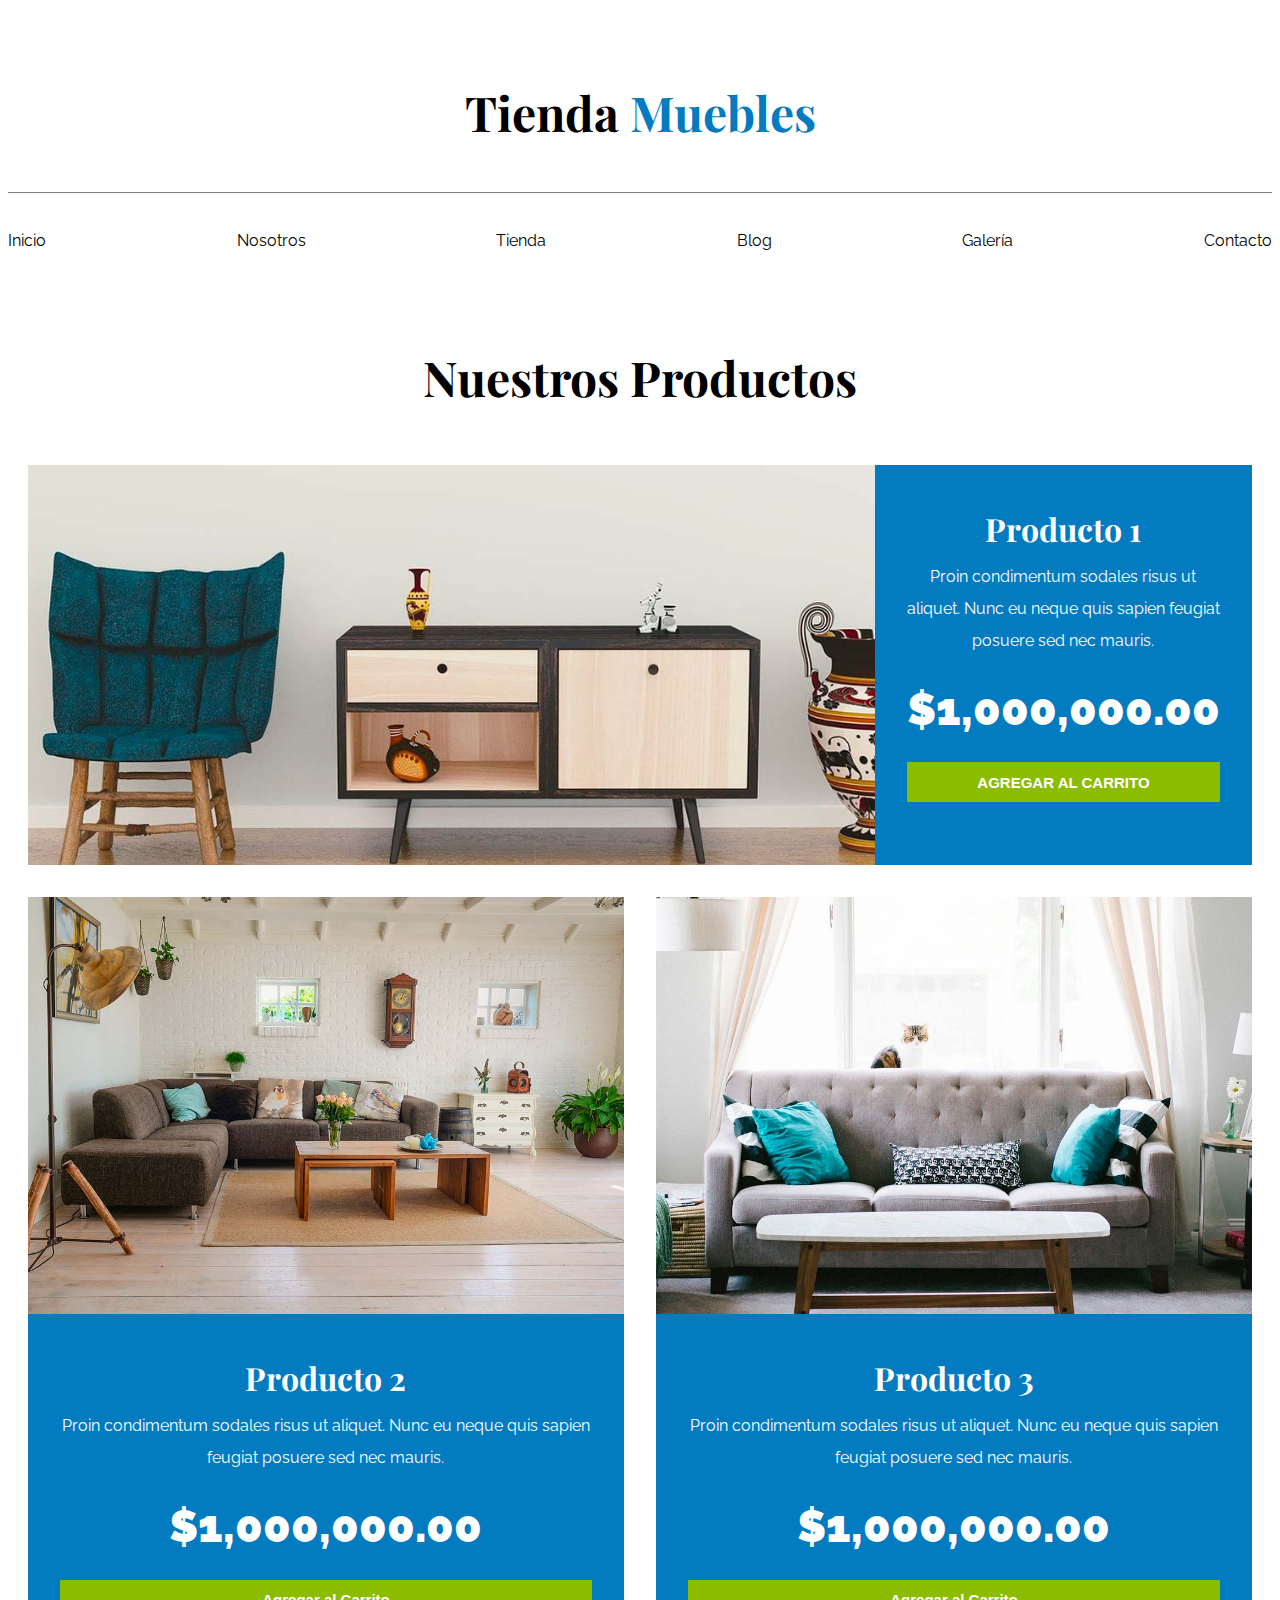
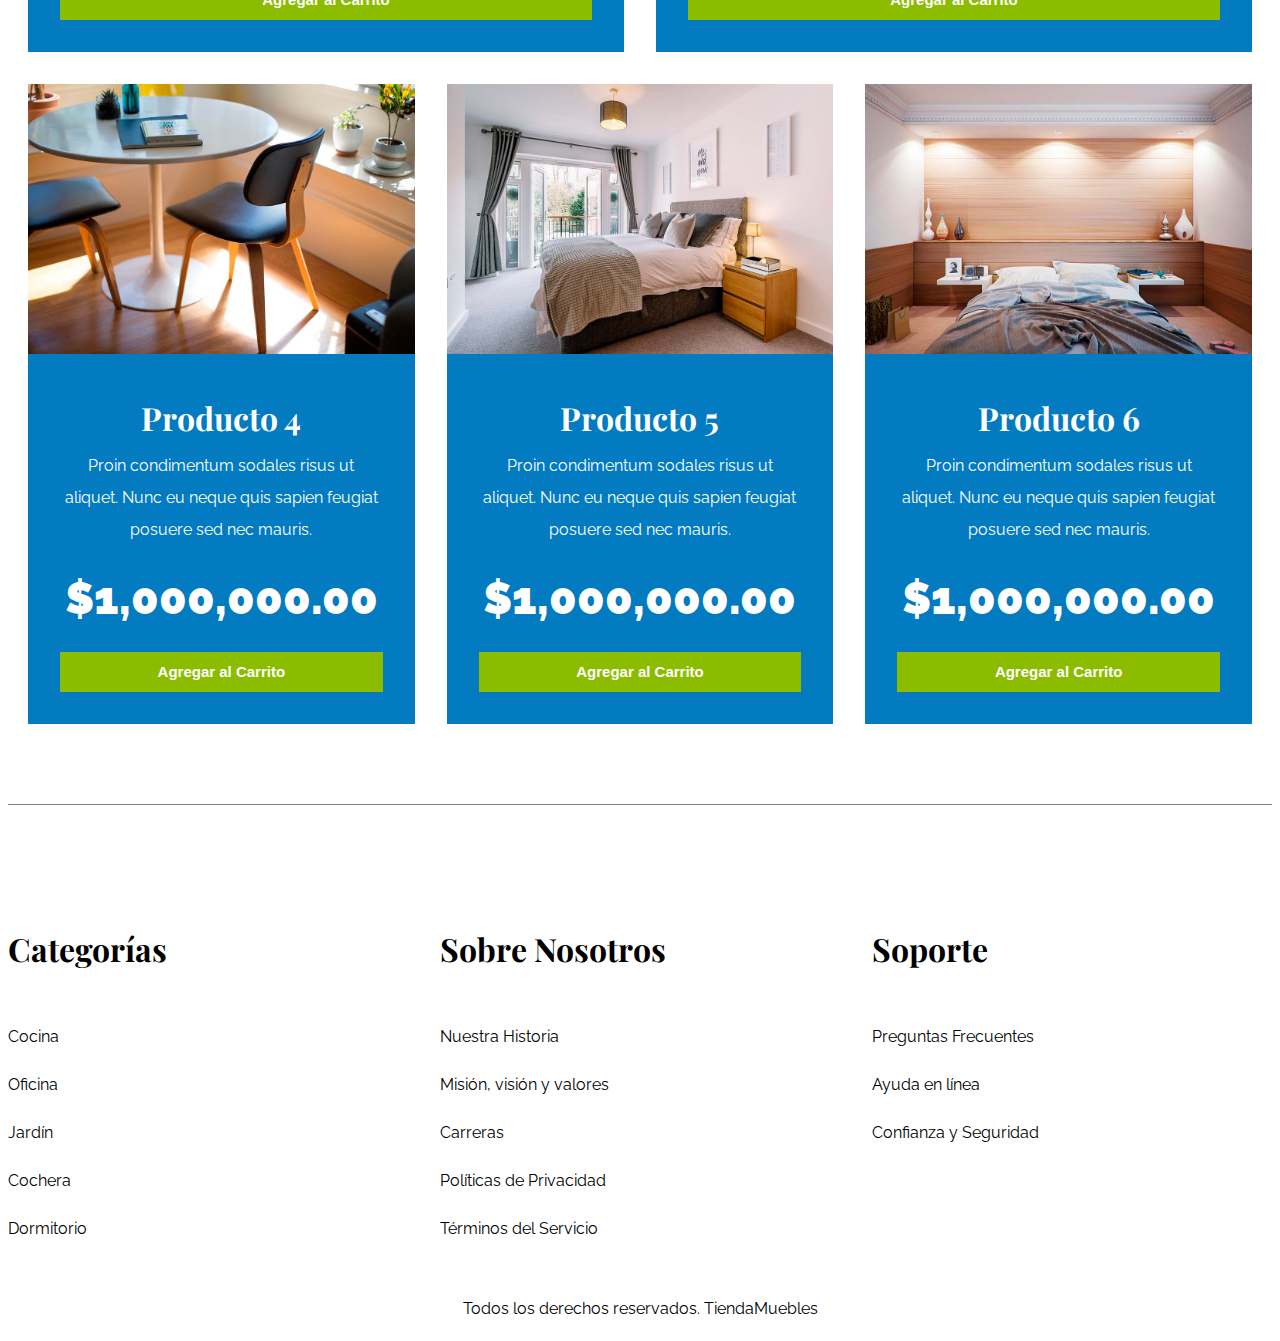
<file: tienda.html>
<!DOCTYPE html>
<html lang="en">
  <head>
    <meta charset="UTF-8" />
    <meta name="viewport" content="width=device-width, initial-scale=1.0" />
    <link rel="stylesheet" href="./styles.css" />
    <title>Document</title>
  </head>
  <body>
    <header>
      <h1 class="titulo">Tienda <span class="mueble">Muebles</span></h1>
      <div class="navegacion">
        <nav>
          <ul>
            <li><a href="/index.html">Inicio</a></li>
            <li><a href="/nosotros.html">Nosotros</a></li>
            <li><a href="/tienda.html">Tienda</a></li>
            <li><a href="/blog.html">Blog</a></li>
            <li><a href="/galeria.html">Galería</a></li>
            <li><a href="/contacto.html">Contacto</a></li>
          </ul>
        </nav>
      </div>
    </header>
    <main class="contenedor-tienda">
      <h2>Nuestros Productos</h2>
      <div class="lista-productos">
        <article class="producto">
          <img src="/img/producto1.jpg" alt="" />
          <div class="texto-producto">
            <h3>Producto 1</h3>
            <p>
              Proin condimentum sodales risus ut aliquet. Nunc eu neque quis
              sapien feugiat posuere sed nec mauris.
            </p>
            <p class="precio">$1,000,000.00</p>
            <button class="btn">AGREGAR AL CARRITO</button>
          </div>
        </article>
        <article class="producto">
          <img src="/img/producto2.jpg" alt="" />
          <div class="texto-producto">
            <h3>Producto 2</h3>
            <p>
              Proin condimentum sodales risus ut aliquet. Nunc eu neque quis
              sapien feugiat posuere sed nec mauris.
            </p>
            <p class="precio">$1,000,000.00</p>
            <button class="btn">Agregar al Carrito</button>
          </div>
        </article>
        <article class="producto">
          <img src="/img/producto3.jpg" alt="" />
          <div class="texto-producto">
            <h3>Producto 3</h3>
            <p>
              Proin condimentum sodales risus ut aliquet. Nunc eu neque quis
              sapien feugiat posuere sed nec mauris.
            </p>
            <p class="precio">$1,000,000.00</p>
            <button class="btn">Agregar al Carrito</button>
          </div>
        </article>
        <article class="producto">
          <img src="/img/producto4.jpg" alt="" />
          <div class="texto-producto">
            <h3>Producto 4</h3>
            <p>
              Proin condimentum sodales risus ut aliquet. Nunc eu neque quis
              sapien feugiat posuere sed nec mauris.
            </p>
            <p class="precio">$1,000,000.00</p>
            <button class="btn">Agregar al Carrito</button>
          </div>
        </article>
        <article class="producto">
          <img src="/img/producto5.jpg" alt="" />
          <div class="texto-producto">
            <h3>Producto 5</h3>
            <p>
              Proin condimentum sodales risus ut aliquet. Nunc eu neque quis
              sapien feugiat posuere sed nec mauris.
            </p>
            <p class="precio">$1,000,000.00</p>
            <button class="btn">Agregar al Carrito</button>
          </div>
        </article>
        <article class="producto">
          <img src="/img/producto6.jpg" alt="" />
          <div class="texto-producto">
            <h3>Producto 6</h3>
            <p>
              Proin condimentum sodales risus ut aliquet. Nunc eu neque quis
              sapien feugiat posuere sed nec mauris.
            </p>
            <p class="precio">$1,000,000.00</p>
            <button class="btn">Agregar al Carrito</button>
          </div>
        </article>
      </div>
    </main>
    <footer>
      <div class="grid-footer container">
        <div>
          <h3>Categorías</h3>
          <nav class="menu">
            <a href="#">Cocina</a>
            <a href="#">Oficina</a>
            <a href="#">Jardín</a>
            <a href="#">Cochera</a>
            <a href="#">Dormitorio</a>
          </nav>
        </div>
        <div>
          <h3>Sobre Nosotros</h3>
          <nav class="menu">
            <a href="#">Nuestra Historia</a>
            <a href="#">Misión, visión y valores</a>
            <a href="#">Carreras</a>
            <a href="#">Políticas de Privacidad</a>
            <a href="#">Términos del Servicio</a>
          </nav>
        </div>
        <div>
          <h3>Soporte</h3>
          <nav class="menu">
            <a href="#">Preguntas Frecuentes</a>
            <a href="#">Ayuda en línea</a>
            <a href="#">Confianza y Seguridad</a>
          </nav>
        </div>
      </div>
      <p class="derechos">Todos los derechos reservados. TiendaMuebles</p>
    </footer>
  </body>
</html>
</file>
<file: styles.css>
@import url("https://fonts.googleapis.com/css2?family=Raleway:wght@400;900&display=swap");
@import url("https://fonts.googleapis.com/css2?family=Playfair+Display&display=swap");

html {
  box-sizing: border-box;
}

*,
*:before,
*:after {
  box-sizing: inherit;
}

body {
  font-family: "Raleway", sans-serif;
  line-height: 2;
}

h1,
h2,
h3 {
  font-family: "Playfair Display", serif;
}

h1 {
  text-align: center;
  font-size: 3rem;
  margin-top: 4rem;
}

.mueble {
  color: #037bc0;
}

.navegacion {
  border-top: 0.1rem solid gray;
}

a {
  text-decoration: none;
  color: black;
}

li {
  list-style: none;
}
header ul {
  padding: 2rem 0;
  display: flex;
  justify-content: space-between;
  margin: 0;
}

img {
  max-width: 100%;
  display: block;
}

h2 {
  text-align: center;
  font-size: 3rem;
}

h3 {
  font-size: 2rem;
}

.categories {
  padding: 5rem 0;
}

.listado {
  display: grid;
  grid-template-columns: repeat(3, 1fr);
  gap: 2.5rem;
}

.categories a {
  text-align: center;
  display: block;
  padding: 1.5rem;
  font-size: 1.5rem;
}
.categories a:hover {
  background-color: blue;
  color: white;
  border-bottom-right-radius: 1rem;
}

.sobre-nosotros {
  background-image: linear-gradient(
    to right,
    transparent 50%,
    blue 50%,
    blue 100%
  );
  width: 100%;
  display: grid;
  grid-template-columns: repeat(2, 1fr);
}

.nosotros {
  color: white;
  display: flex;
  flex-direction: column;
  justify-content: center;
  margin-left: 3.5rem;
}

.principal {
  padding-top: 5rem;
}

.lista-productos {
  display: grid;
  grid-template-columns: repeat(6, 1fr);
  gap: 2rem;
}

.producto:nth-child(1) {
  grid-column-start: 1;
  grid-column-end: 7;
  display: grid;
  grid-template-columns: 4.5fr 1.5fr;
}

.producto {
  background-color: #037bc0;
}

.producto:nth-child(1) img {
  height: 25rem;
  width: 100%;
  object-fit: cover;
}

.texto-producto {
  text-align: center;
  color: white;
  padding: 2rem;
}

.texto-producto h3 {
  margin: 0;
}

.texto-producto p {
  margin: 0 0 0.5rem 0;
}

.texto-producto .precio {
  font-size: 2.8rem;
  font-weight: 900;
}

.btn {
  background-color: #8cbc00;
  color: #fff;
  font-weight: 900;
  text-align: center;
  border: none;
  width: 100%;
  height: 40px;
  font-size: 15px;
  transition: background-color 0.3s ease-out;
}

.btn:hover {
  background: #769c02;
  cursor: pointer;
}

.producto:nth-child(2) {
  grid-column-start: 1;
  grid-column-end: 4;
}

.producto:nth-child(3) {
  grid-column-start: 4;
  grid-column-end: 7;
}

.producto:nth-child(4) {
  grid-column-start: 1;
  grid-column-end: 3;
}

.producto:nth-child(5) {
  grid-column-start: 3;
  grid-column-end: 5;
}

.producto:nth-child(6) {
  grid-column-start: 5;
  grid-column-end: 7;
}

footer {
  border-top: 1px solid gray;
  margin-top: 5rem;
  padding-top: 5rem;
}

.grid-footer {
  display: grid;
  grid-template-columns: repeat(3, 1fr);
  gap: 2rem;
  justify-items: start;
}

.container {
  max-width: 120rem;
  margin: 0 auto;
}

footer h3 {
  text-align: left;
  margin-bottom: 2.5rem;
}

.menu {
  display: flex;
  flex-direction: column;
  gap: 1rem;
}

.derechos {
  text-align: center;
  margin-top: 3rem;
}

.texto-nosotros {
  display: flex;
  flex-direction: row;
  justify-content: center;
  gap: 3rem;
  align-items: center;
}

.descripcion-nosotros {
  text-align: justify;
  font-size: 1.2rem;
  padding-right: 3rem;
}

.contenedor-tienda {
  max-width: 120rem;
  margin: 0 auto;
  padding: 0 20px;
}

.blog-contain {
  display: grid;
  grid-template-columns: 2fr 1fr;
  column-gap: 4rem;
}

.presentacion {
  border-bottom: 2px solid gray;
  margin-bottom: 2rem;
  padding-bottom: 4rem;
}

.presentacion:last-of-type {
  border: none;
}

.presentacion h2 {
  text-align: left;
}

h2 {
  font-size: 3rem;
}

.texto-blog {
  padding: 2rem;
}

.texto-base {
  display: flex;
  justify-content: space-between;
}

.texto-base p {
  font-weight: bold;
}

.texto-base span {
  color: #037bc0;
}

.max-width {
  max-width: 30rem;
}

.galeria {
  padding: 0;
  margin: 0;
  display: grid;
  grid-template-columns: repeat(3, 1fr);
  gap: 2rem;
  padding: 0 20px;
}

.galeria img {
  height: 25rem;
  width: 40rem;
  object-fit: cover;
}

.formulario {
  max-width: 35rem;
  margin: 0 auto;
}

.formulario fieldset {
  border: 1px solid black;
  margin-bottom: 2rem;
}

.formulario legend {
  background-color: #005485;
  width: 100%;
  text-align: center;
  color: #fff;
  text-transform: uppercase;
  font-weight: 900;
  padding: 1rem;
  margin-bottom: 4rem;
}

.campo{
  display: flex;
  margin-bottom: 2rem;
}

.campo label{
  flex-basis: 10rem;
}

.campo input:not([type='radio']), .campo textarea, .campo select {
  flex: 1;
  border: 1px solid #e1e1e1;
  padding: 1rem;
}

.formulario button{
  width: auto;
}
</file>
